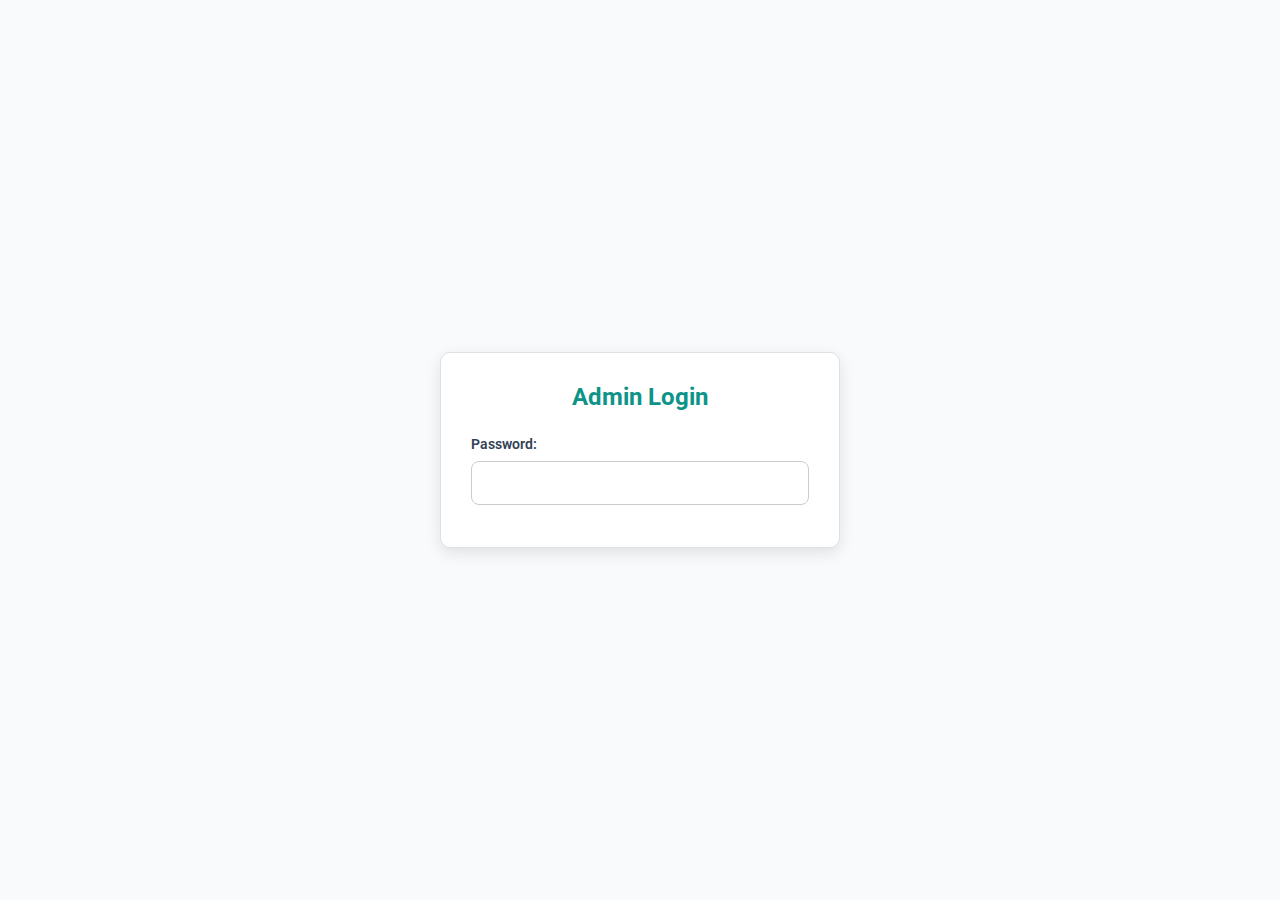
<file: admin.html>
<!DOCTYPE html>
<html lang="en">
<head>
  <meta charset="UTF-8">
  <meta name="viewport" content="width=device-width, initial-scale=1" />
  <title>Admin Panel</title>
  <meta name="robots" content="noindex, nofollow" />
  <link rel="preconnect" href="https://fonts.googleapis.com">
  <link rel="preconnect" href="https://fonts.gstatic.com" crossorigin>
  <link href="https://fonts.googleapis.com/css2?family=Roboto:wght@400;600;700&display=swap" rel="stylesheet">
  <style>
    body {
      font-family: 'Roboto', sans-serif;
      padding: 20px;
      margin: 0;
      background: #F8FAFC;
      color: #334155;
      display: flex;
      justify-content: center;
      align-items: center;
      min-height: 100vh;
      box-sizing: border-box;
    }

    .container {
      background: #fff;
      border: 1px solid #e0e0e0;
      padding: 30px;
      border-radius: 10px;
      box-shadow: 0 5px 15px rgba(0, 0, 0, 0.1);
      width: 100%;
      max-width: 400px;
      box-sizing: border-box;
      text-align: center;
    }

    h2 {
      margin-bottom: 25px;
      color: #0D9488;
      font-size: 1.5rem;
      margin-top: 0;
    }

    label {
      display: block;
      margin-bottom: 8px;
      font-weight: 600;
      font-size: 0.9rem;
      margin-top: 12px;
      text-align: left;
    }

    input[type="text"],
    input[type="password"] {
      width: 100%;
      padding: 12px;
      margin-bottom: 12px;
      border: 1px solid #ccc;
      border-radius: 8px;
      font-size: 1rem;
      box-sizing: border-box;
      color: #334155;
      background-color: #fff;
      transition: border-color 0.3s, box-shadow 0.3s;
    }

    input[type="text"]:focus,
    input[type="password"]:focus {
      outline: none;
      border-color: #0D9488;
      box-shadow: 0 0 0 3px rgba(13, 148, 136, 0.2);
    }

    button {
      width: 100%;
      padding: 12px 0;
      background-color: #0D9488;
      color: #fff;
      border: none;
      border-radius: 8px;
      font-size: 1.1rem;
      font-weight: bold;
      cursor: pointer;
      margin-top: 15px;
      transition: background-color 0.3s ease, transform 0.2s ease;
    }

    button:hover {
      background-color: #0F766E;
      transform: translateY(-2px);
    }

    .error {
      color: #991B1B;
      background-color: #FEE2E2;
      border: 1px solid #FCA5A5;
      padding: 10px;
      border-radius: 5px;
      margin-bottom: 15px;
      font-size: 0.9rem;
      text-align: left;
      display: none;
    }

    .nav-button {
      display: block;
      width: 100%;
      padding: 12px 0;
      background-color: #0D9488;
      color: #fff;
      border: none;
      border-radius: 8px;
      font-size: 1.1rem;
      font-weight: bold;
      cursor: pointer;
      margin-top: 15px;
      text-decoration: none;
      transition: background-color 0.3s ease, transform 0.2s ease;
    }

    .nav-button:hover {
      background-color: #0F766E;
      transform: translateY(-2px);
    }

    #logout-button {
      background-color: #b91c1c; /* A red color for logout/danger */
      font-family: 'Roboto', sans-serif; /* Ensure font consistency */
    }

    #logout-button:hover {
      background-color: #991b1b;
    }
  </style>
</head>
<body>
  <div class="container">
    <div id="login-block">
      <h2>Admin Login</h2>
      <div id="error-message" class="error"></div>

      <label for="password">Password:</label>
      <input type="password" id="password">
    </div>

    <div id="admin-block" style="display: none;">
      <h2>Admin Panel</h2>
      <a href="appointment-confirm.html" class="nav-button">📲 Send Appointment/Review</a>
      <!-- <a href="review.html" class="nav-button">⭐ Send Review Request</a> -->
      <!-- <a href="bill.html" class="nav-button">🧾 Generate Bill</a> -->
      <button id="logout-button" class="nav-button">🔓 Logout</button>
    </div>
  </div>
  <script>
    const loginBlock = document.getElementById('login-block');
    const adminBlock = document.getElementById('admin-block');
    const passwordInput = document.getElementById('password');
    const errorDiv = document.getElementById('error-message');
    const logoutButton = document.getElementById('logout-button');
    const API_BASE_URL = 'https://dr-appointment-t10x.onrender.com';
    //const API_BASE_URL = 'http://localhost:3000';

    function showAdminPanel() {
      loginBlock.style.display = 'none';
      adminBlock.style.display = 'block';
    }

    function showLoginPanel() {
      loginBlock.style.display = 'block';
      adminBlock.style.display = 'none';
    }

    async function attemptLogin() {
      const password = passwordInput.value;
      if (!password) {
        errorDiv.textContent = 'Please enter the password.';
        errorDiv.style.display = 'block';
        return;
      }

      try {
        const response = await fetch(`${API_BASE_URL}/api/auth/login`, {
          method: 'POST',
          headers: { 'Content-Type': 'application/json' },
          body: JSON.stringify({ username: 'admin', password })
        });

        if (response.ok) {
          const data = await response.json();
          sessionStorage.setItem('authToken', data.token);
          sessionStorage.setItem('isAdminLoggedIn', 'true');
          showAdminPanel();
          errorDiv.style.display = 'none';
        } else {
          const errorData = await response.json();
          errorDiv.textContent = errorData.message || 'Invalid password.';
          errorDiv.style.display = 'block';
        }
      } catch (error) {
        console.error('Login failed:', error);
        errorDiv.textContent = 'Login failed. Please check your connection and try again.';
        errorDiv.style.display = 'block';
      }
    }

    function logout() {
      sessionStorage.removeItem('isAdminLoggedIn');
      sessionStorage.removeItem('authToken');
      showLoginPanel();
    }

    // Initial check on page load
    if (sessionStorage.getItem('isAdminLoggedIn') === 'true') {
      showAdminPanel();
    }

    passwordInput.addEventListener('keypress', function(event) {
      if (event.key === 'Enter') {
        event.preventDefault();
        attemptLogin(); // This will now be async
      }
    });
    logoutButton.addEventListener('click', logout);

    passwordInput.addEventListener('input', function() {
      // Automatically attempt login when 4 characters are entered (DDMM format)
      if (passwordInput.value.length === 4) {
        attemptLogin();
      }
    });

  </script>
</body>
</html>
</file>
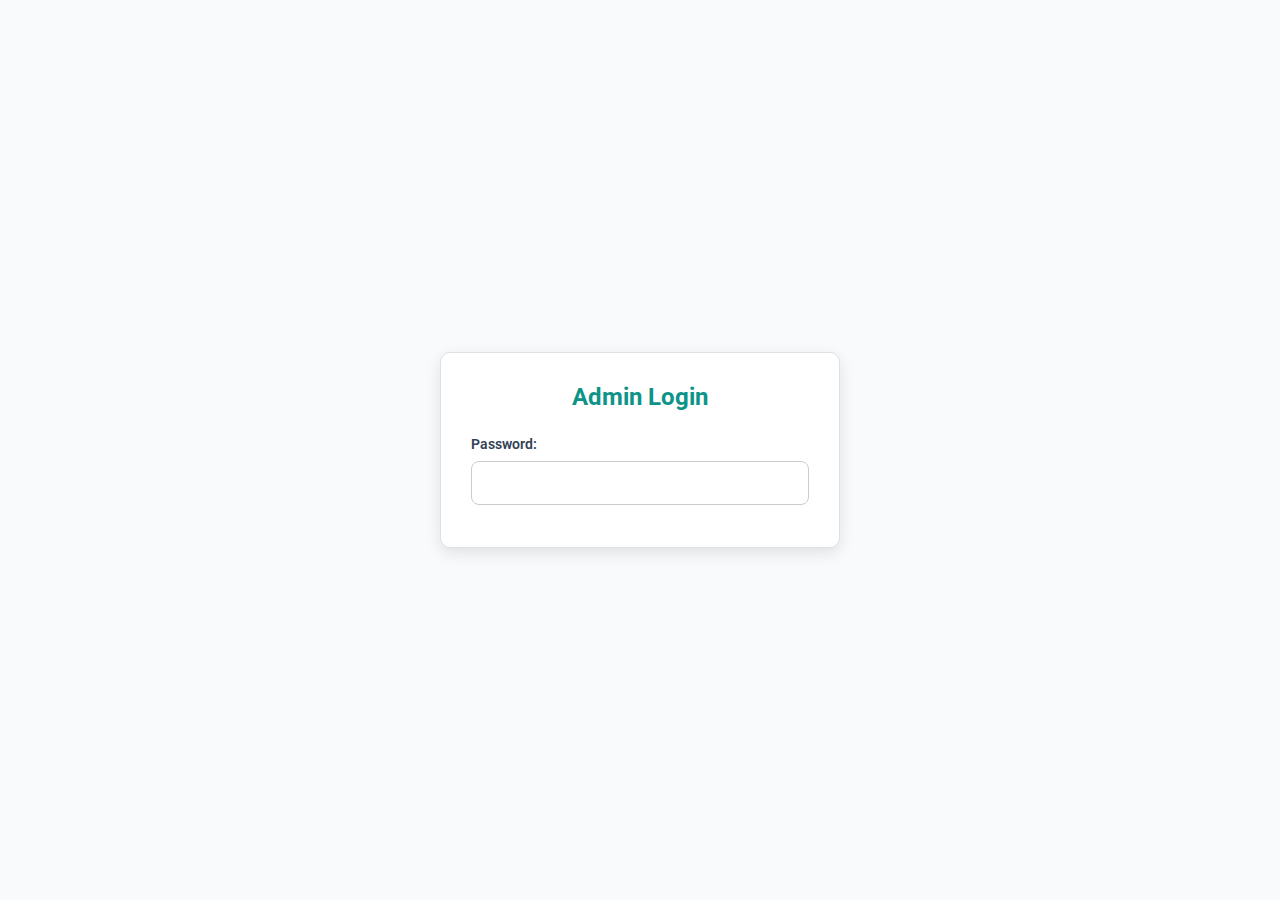
<file: appointment.html>
<!DOCTYPE html>
<html lang="en">
<head>
  <meta charset="UTF-8">
  <meta name="viewport" content="width=device-width, initial-scale=1" />
  <title>Send Appointment Confirmation</title>
  <meta name="robots" content="noindex, nofollow" />
  <link rel="preconnect" href="https://fonts.googleapis.com">
  <link rel="preconnect" href="https://fonts.gstatic.com" crossorigin>
  <link href="https://fonts.googleapis.com/css2?family=Roboto:wght@400;600;700&display=swap" rel="stylesheet">
  <style>
    body {
      font-family: 'Roboto', sans-serif;
      padding: 20px;
      margin: 0;
      background: #F8FAFC;
      color: #334155;
      display: flex;
      justify-content: center;
      align-items: center;
      min-height: 100vh;
      box-sizing: border-box;
    }

    .container {
      background: #fff;
      border: 1px solid #e0e0e0;
      padding: 30px;
      border-radius: 10px;
      box-shadow: 0 5px 15px rgba(0, 0, 0, 0.1);
      width: 100%;
      max-width: 400px;
      box-sizing: border-box;
    }

    .back-link {
      display: inline-block;
      margin-bottom: 15px;
      color: #0D9488;
      text-decoration: none;
      font-weight: 600;
      font-size: 0.9rem;
    }

    .back-link:hover {
      text-decoration: underline;
    }

    h2 {
      margin-bottom: 20px;
      color: #0D9488;
      text-align: center;
      font-size: 1.5rem;
      margin-top: 0;
    }

    label {
      display: block;
      margin-bottom: 8px;
      font-weight: 600;
      font-size: 0.9rem;
      margin-top: 12px;
    }

    input[type="text"],
    input[type="date"],
    input[type="tel"],
    input[type="time"],
    textarea {
      width: 100%;
      padding: 12px;
      margin-bottom: 12px;
      border: 1px solid #ccc;
      border-radius: 8px;
      font-size: 1rem;
      box-sizing: border-box;
      color: #334155;
      background-color: #fff;
      transition: border-color 0.3s, box-shadow 0.3s;
    }

    input[type="text"]:focus,
    input[type="date"]:focus,
    input[type="tel"]:focus,
    input[type="time"]:focus,
    textarea:focus {
      outline: none;
      border-color: #0D9488;
      box-shadow: 0 0 0 3px rgba(13, 148, 136, 0.2);
    }

    textarea {
      resize: none;
      height: 80px;
    }

    button {
      width: 100%;
      padding: 12px 0;
      background-color: #0D9488;
      color: #fff;
      border: none;
      border-radius: 8px;
      font-size: 1.1rem;
      font-weight: bold;
      cursor: pointer;
      margin-top: 15px;
      transition: background-color 0.3s ease, transform 0.2s ease;
    }

    button:hover {
      background-color: #0F766E;
      transform: translateY(-2px);
    }

    .error {
      color: #991B1B;
      background-color: #FEE2E2;
      border: 1px solid #FCA5A5;
      padding: 10px;
      border-radius: 5px;
      margin-bottom: 15px;
      font-size: 0.9rem;
      display: none;
    }
  </style>
</head>
<body>
  <div class="container">
    <a href="admin.html" class="back-link">← Back to Admin Panel</a>
    <h2>Send Appointment Confirmation</h2>
    <div id="error" class="error"></div>

    <label for="phone">Mobile Number:</label>
    <input type="tel" id="phone" placeholder="e.g. 9444261111">

    <label for="date">Date:</label>
    <input type="date" id="date">

    <label for="time">Time:</label>
    <input type="time" id="time">

    <button onclick="sendMessage()">📲 Send WhatsApp Message</button>
  </div>

  <script>
    // Set today's date in the date input field on page load
    window.onload = function() {
      // Security Check: User must be logged in to access this page.
      if (localStorage.getItem('isAdminLoggedIn') !== 'true') {
        window.location.href = 'admin.html';
        return;
      }

      const today = new Date();
      const yyyy = today.getFullYear();
      const mm = String(today.getMonth() + 1).padStart(2, '0'); // Months are 0-indexed
      const dd = String(today.getDate()).padStart(2, '0');
      document.getElementById('date').value = `${yyyy}-${mm}-${dd}`;
    };

    function sendMessage() {
      const errorDiv = document.getElementById("error");
      let phone = document.getElementById("phone").value.trim(); // Use let as we'll modify it
      const dateValue = document.getElementById("date").value;
      const timeValue = document.getElementById("time").value;

      if (!phone || !dateValue || !timeValue) {
        errorDiv.textContent = "Please fill in all required fields.";
        errorDiv.style.display = 'block';
        return;
      }

      // Sanitize and validate phone number
      const sanitizedPhone = phone.replace(/[^0-9]/g, '');

      if (sanitizedPhone.length === 10) {
        phone = '91' + sanitizedPhone;
      } else if (sanitizedPhone.startsWith('91') && sanitizedPhone.length === 12) {
        phone = sanitizedPhone;
      } else {
        errorDiv.textContent = "Please enter a valid 10-digit mobile number (e.g., 9444261111).";
        errorDiv.style.display = 'block';
        return;
      }
      errorDiv.style.display = 'none';

      // Format date for display
      const dateObj = new Date(dateValue + 'T00:00:00');
      const dateOptions = { weekday: 'long', year: 'numeric', month: 'short', day: 'numeric' };
      const date = dateObj.toLocaleDateString('en-US', dateOptions);

      // Format time for display
      const [hours, minutes] = timeValue.split(':');
      const timeObj = new Date();
      timeObj.setHours(hours, minutes, 0, 0);
      const time = timeObj.toLocaleTimeString('en-US', { hour: 'numeric', minute: 'numeric', hour12: true });

      const location = "Dr. Mani's Ortho Speciality & General Clinic, 68, Radha Nagar Main Road, Opposite J2 Mahal, Chromepet, Chennai";
      const mapLink = "https://www.google.com/maps/dir/?api=1&destination=Dr+Mani's+Ortho+Speciality+%26+General+Clinic,Chromepet,Chennai";
      const message = `Hello Sir/Madam,
Thank you for speaking with us today.
As confirmed, your appointment is scheduled:

📅 Date: ${date}
⏰ Time: ${time}
🏥 Location: ${location}
📍 Google Map: ${mapLink}

Please let us know if you need any changes.
We look forward to seeing you.`;

      const encodedMessage = encodeURIComponent(message);
      //console.log(encodedMessage);
      const url = `https://wa.me/${phone}?text=${encodedMessage}`;
      window.open(url, "_blank");
    }
  </script>
</body>
</html>
</file>
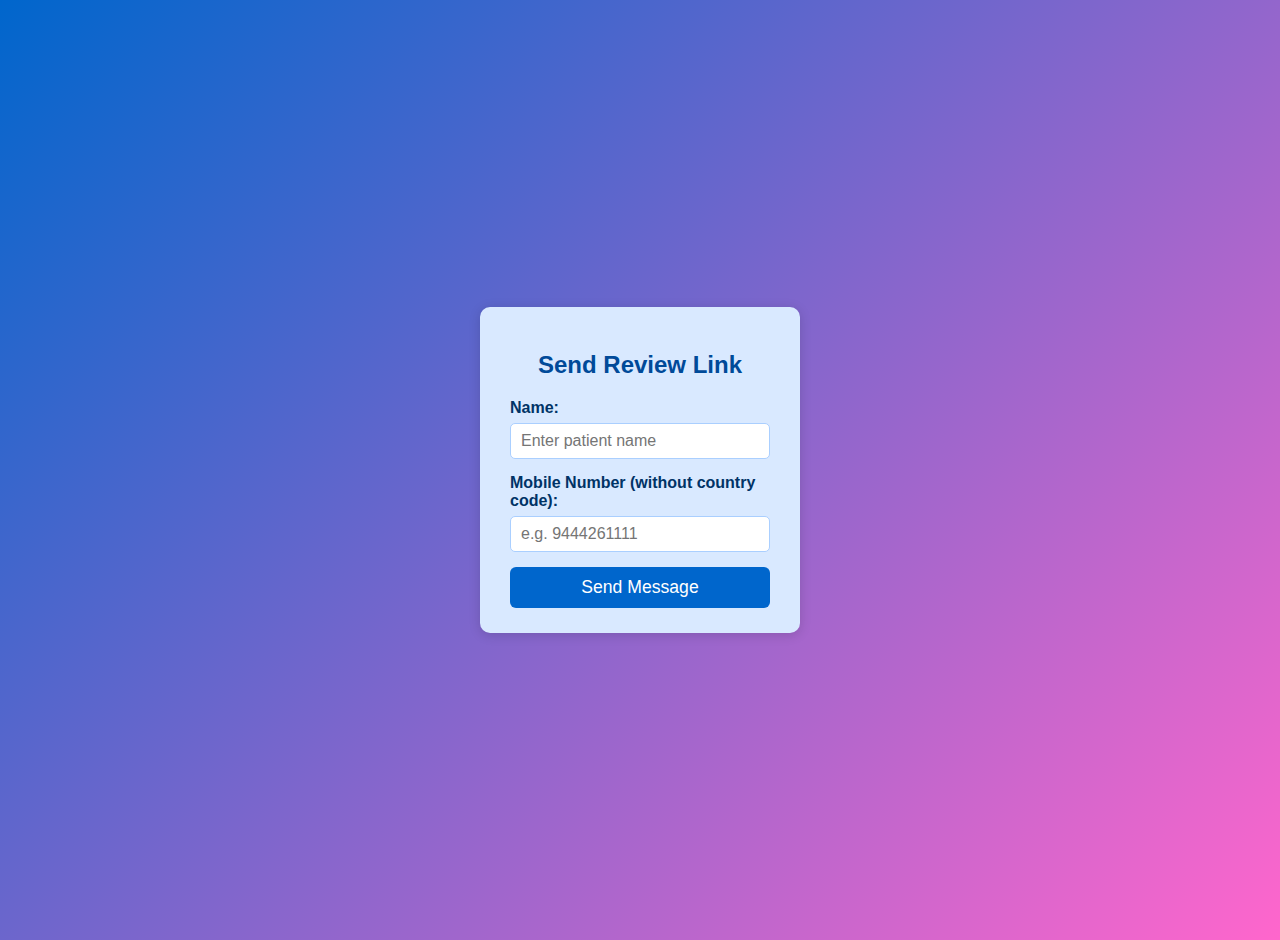
<file: review.html>
<!DOCTYPE html>
<html lang="en">

<head>
  <meta charset="UTF-8" />
  <meta name="viewport" content="width=device-width, initial-scale=1" />
  <title>Send Review Link</title>
  <style>
    body {
      font-family: Arial, sans-serif;
      padding: 20px;
      margin: 0;
      background: linear-gradient(135deg, #0066cc, #ff66cc);
      /* blue + pink gradient */
      display: flex;
      justify-content: center;
      align-items: center;
      height: 100vh;
    }

    .container {
      background: #d9e9ff;
      /* light blue */
      padding: 25px 30px;
      border-radius: 10px;
      box-shadow: 0 2px 12px rgba(0, 0, 0, 0.15);
      width: 320px;
      box-sizing: border-box;
      color: #003366;
      /* dark blue text */
    }

    h2 {
      margin-bottom: 20px;
      color: #004a99;
      /* deeper blue heading */
      text-align: center;
    }

    label {
      display: block;
      margin-bottom: 6px;
      font-weight: bold;
      color: #003366;
    }

    input[type="text"],
    input[type="tel"] {
      width: 100%;
      padding: 8px 10px;
      margin-bottom: 15px;
      border: 1px solid #aacfff;
      border-radius: 5px;
      font-size: 1rem;
      box-sizing: border-box;
      color: #003366;
    }

    button {
      width: 100%;
      padding: 10px 0;
      background-color: #0066cc;
      color: white;
      border: none;
      border-radius: 6px;
      font-size: 1.1rem;
      cursor: pointer;
      transition: background-color 0.3s ease;
    }

    button:hover {
      background-color: #004a99;
    }

    .error {
      color: red;
      margin-bottom: 10px;
      font-size: 0.9rem;
      display: none;
    }
  </style>
</head>

<body>

  <div class="container">
    <h2>Send Review Link</h2>
    <div id="error" class="error">Please enter a valid name and mobile number.</div>

    <label for="name">Name:</label>
    <input type="text" id="name" placeholder="Enter patient name" />

    <label for="mobile">Mobile Number (without country code):</label>
    <input type="tel" id="mobile" placeholder="e.g. 9444261111" />

    <button id="sendBtn">Send Message</button>
  </div>

  <script>
    document.getElementById('sendBtn').addEventListener('click', () => {
      const name = document.getElementById('name').value.trim();
      let mobile = document.getElementById('mobile').value.trim();

      const phoneRegex = /^[0-9]{10}$/;
      if (!name || !phoneRegex.test(mobile)) {
        document.getElementById('error').style.display = 'block';
        return;
      }
      document.getElementById('error').style.display = 'none';

      mobile = '91' + mobile;

      const message =
        `Hello ${name},
Thank you for visiting *Dr. Mani's Ortho Speciality & General Clinic*.
Your review means a lot to us — it helps others find the right care and encourages our team.
If you were happy with our service, please give us a *5-star rating* ⭐⭐⭐⭐⭐.
You can share your feedback here: https://g.page/r/CfKLCQ4kwt5UEBM/review
Your rating would help us serve you even better!`;

      const encodedMessage = encodeURIComponent(message);
      const waLink = `https://wa.me/${mobile}?text=${encodedMessage}`;
      window.open(waLink, '_blank');
    });
  </script>

</body>

</html>
</file>
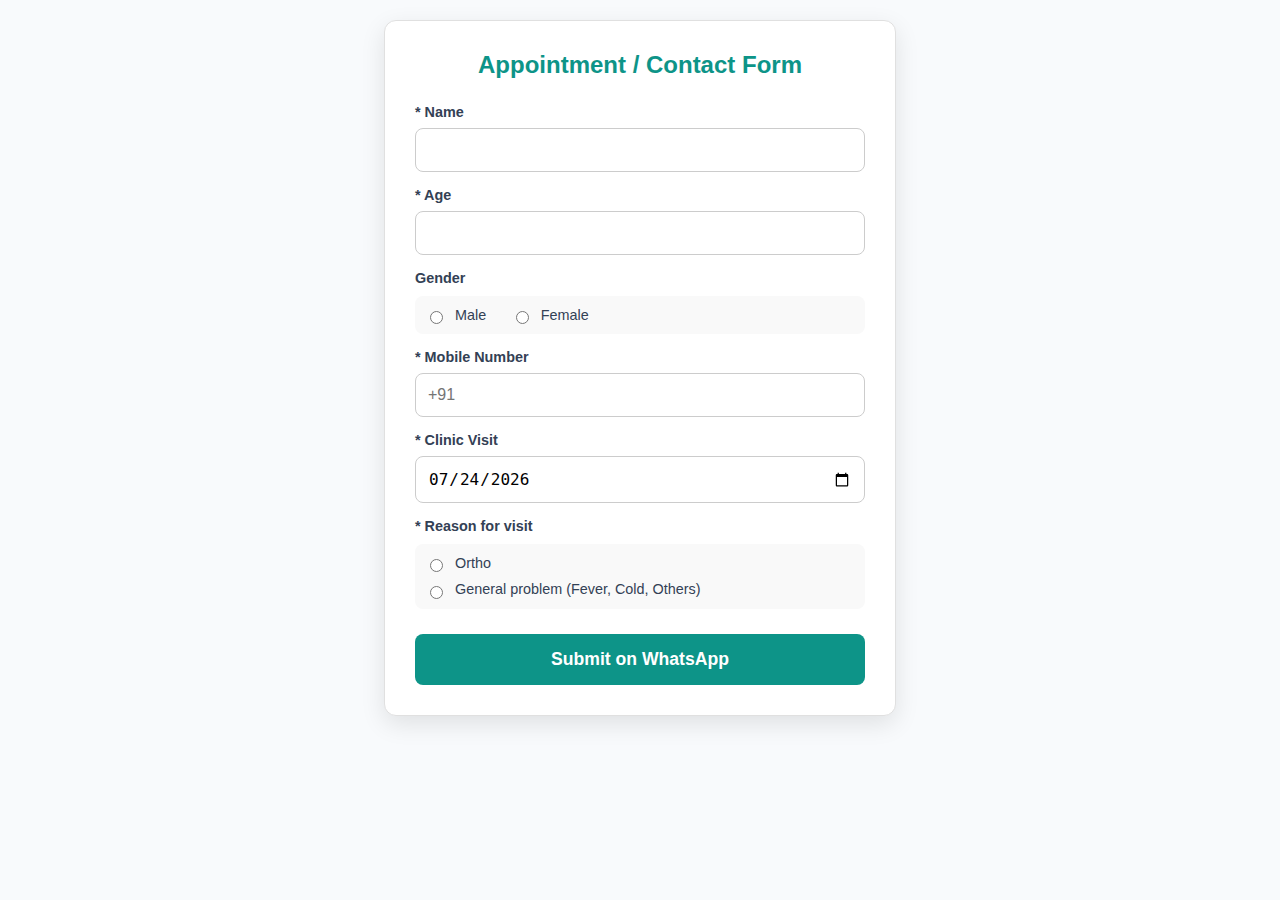
<file: whatform.html>
<!DOCTYPE html>
<html lang="en">
<head>
  <meta charset="UTF-8">
  <meta name="viewport" content="width=device-width, initial-scale=1.0">
  <title>Appointment Form</title>
  <style>
    body {
      font-family: -apple-system, BlinkMacSystemFont, "Segoe UI", Roboto, Helvetica, Arial, sans-serif;
      background-color: #F8FAFC;
      /* Light blue-gray background */
      margin: 0;
      padding: 20px;
      /* Add some padding for smaller screens */
      box-sizing: border-box;
    }

    .form-box {
      background: #fff;
      border-radius: 12px;
      padding: 30px;
      /* More padding */
      max-width: 450px;
      margin: auto;
      box-shadow: 0 8px 25px rgba(0, 0, 0, 0.1);
      /* Softer, larger shadow */
      border: 1px solid #e0e0e0;
    }

    h2 {
      text-align: center;
      color: #0D9488;
      /* Use primary theme color */
      margin-top: 0;
      margin-bottom: 25px;
      font-size: 1.5rem;
    }

    label {
      display: block;
      margin-top: 15px;
      color: #334155;
      font-weight: 600;
      font-size: 0.9rem;
    }

    input[type="text"],
    input[type="number"],
    input[type="tel"],
    input[type="date"],
    select,
    textarea {
      width: 100%;
      padding: 12px;
      /* Taller inputs */
      margin-top: 8px;
      border: 1px solid #ccc;
      border-radius: 8px;
      box-sizing: border-box;
      font-size: 1rem;
      transition: border-color 0.3s, box-shadow 0.3s;
    }

    input:focus {
      outline: none;
      border-color: #0D9488;
      /* Highlight with theme color */
      box-shadow: 0 0 0 3px rgba(13, 148, 136, 0.2);
    }

    .radio-group {
      margin-top: 10px;
      padding: 10px;
      background-color: #f9f9f9;
      border-radius: 8px;
    }

    /* Reset styles for labels within radio groups */
    .radio-group label {
      display: inline-block;
      font-weight: normal;
      margin-top: 0;
    }

    .radio-group-inline label {
      margin-right: 20px;
    }

    .radio-group-stacked div:not(:last-child) {
      margin-bottom: 8px;
    }

    .radio-group input[type="radio"] {
      vertical-align: middle;
      margin-right: 8px;
    }

    button {
      background: #0D9488;
      /* Use primary theme color */
      color: white;
      border: none;
      padding: 15px;
      /* Taller button */
      margin-top: 25px;
      width: 100%;
      border-radius: 8px;
      font-size: 1.1rem;
      font-weight: bold;
      cursor: pointer;
      transition: background-color 0.3s, transform 0.2s;
    }

    button:hover {
      background: #0F766E;
      /* Darker shade for hover */
      transform: translateY(-2px);
      /* Slight lift on hover */
    }
  </style>
</head>
<body>

  <div class="form-box">
    <h2>Appointment / Contact Form</h2>

    <label for="name">* Name</label>
    <input type="text" id="name" required>

    <label for="age">* Age</label>
    <input type="number" id="age" required>

    <label>Gender</label>
    <div class="radio-group radio-group-inline">
      <label><input type="radio" name="gender" value="Male"> Male</label>
      <label><input type="radio" name="gender" value="Female"> Female</label>
    </div>

    <label for="mobile">* Mobile Number</label>
    <input type="tel" id="mobile" placeholder="+91" required>

    <label for="date">* Clinic Visit</label>
    <input type="date" id="date" required>

    <label>* Reason for visit</label>
    <div class="radio-group radio-group-stacked">
      <div><label><input type="radio" name="reason" value="Ortho"> Ortho</label></div>
      <div><label><input type="radio" name="reason" value="General problem"> General problem (Fever, Cold, Others)</label></div>
    </div>

    <button onclick="sendWhatsApp()">Submit on WhatsApp</button>
  </div>

  <script>
    document.addEventListener('DOMContentLoaded', function() {
      const dateInput = document.getElementById('date');
      const today = new Date();
      const yyyy = today.getFullYear();
      const mm = String(today.getMonth() + 1).padStart(2, '0'); // Months are 0-indexed
      const dd = String(today.getDate()).padStart(2, '0');
      dateInput.value = `${yyyy}-${mm}-${dd}`;
      dateInput.min = `${yyyy}-${mm}-${dd}`; // Disable past dates
    });

    function sendWhatsApp() {
      let name = document.getElementById("name").value;
      let age = document.getElementById("age").value;
      let mobile = document.getElementById("mobile").value;
      let date = document.getElementById("date").value;
      let gender = document.querySelector('input[name="gender"]:checked')?.value || "";
      let reason = document.querySelector('input[name="reason"]:checked')?.value || "";

      if (!name || !age || !mobile || !date || !reason) {
        alert("Please fill all required fields");
        return;
      }

      let message = `*Clinic Appointment Request*%0A
Name: ${name}%0A
Age: ${age}%0A
Gender: ${gender}%0A
Mobile: ${mobile}%0A
Clinic Visit: ${date}%0A
Reason: ${reason}`;

      // Change this number to your clinic's WhatsApp number
      let phoneNumber = "919444261111";  

      let url = `https://wa.me/${phoneNumber}?text=${message}`;
      window.open(url, "_blank");
    }
  </script>

</body>
</html>
</file>
